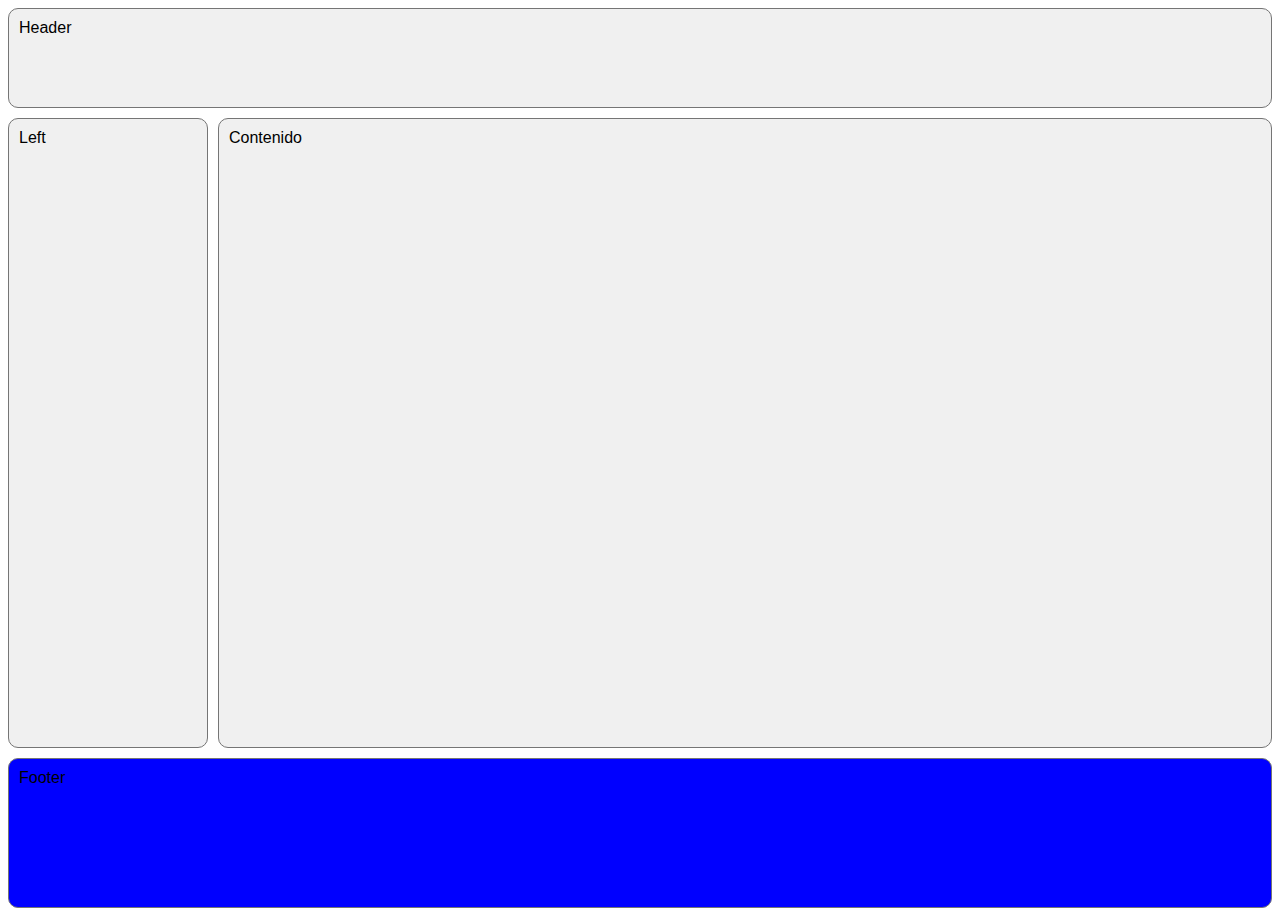
<file: Grid 1/index.html>
<!DOCTYPE html>
<html lang="en">
<head>
    <meta charset="UTF-8">
    <meta name="viewport" content="width=device-width, initial-scale=1.0">
    <meta http-equiv="X-UA-Compatible" content="ie=edge">
    <link rel="stylesheet" href="css/style.css">
    <title>Document</title>
</head>
<body>
    <section class="container">
        <div class="item header">Header</div>
        <div class="item left">Left</div>
        <div class="item contenido">Contenido</div>
        <div class="item footer">Footer</div>
    </section>
</body>
</html>
</file>
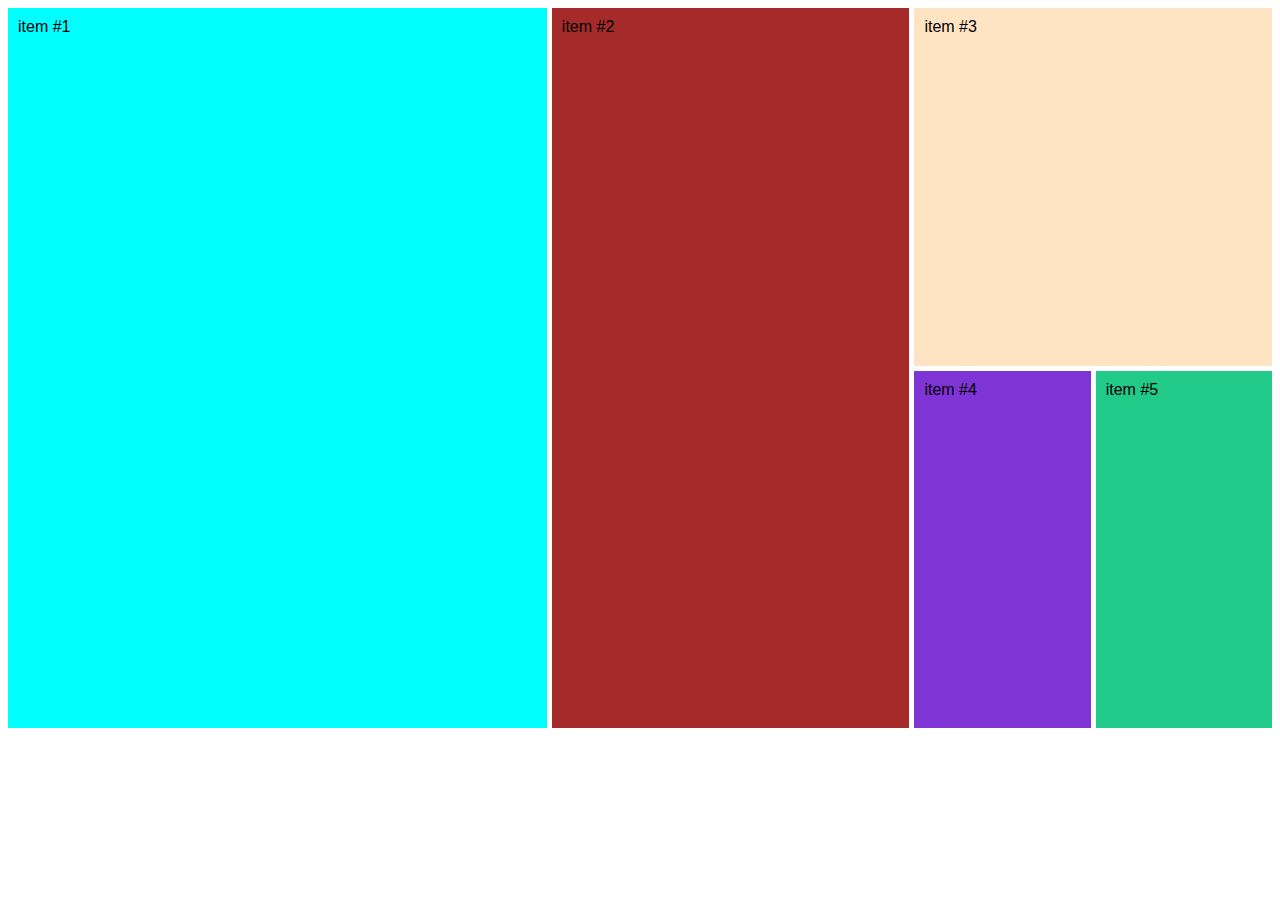
<file: Grid 2/index.html>
<!DOCTYPE html>
<html lang="en">
<head>
    <meta charset="UTF-8">
    <meta name="viewport" content="width=device-width, initial-scale=1.0">
    <meta http-equiv="X-UA-Compatible" content="ie=edge">
    <link rel="stylesheet" href="css/style.css">
    <title>Document</title>
</head>
<body>
    <section class="container">
        <div class="item">item #1</div>
        <div class="item">item #2</div>
        <div class="item">item #3</div>
        <div class="item">item #4</div>
        <div class="item">item #5</div>
    </section>
</body>
</html>
</file>
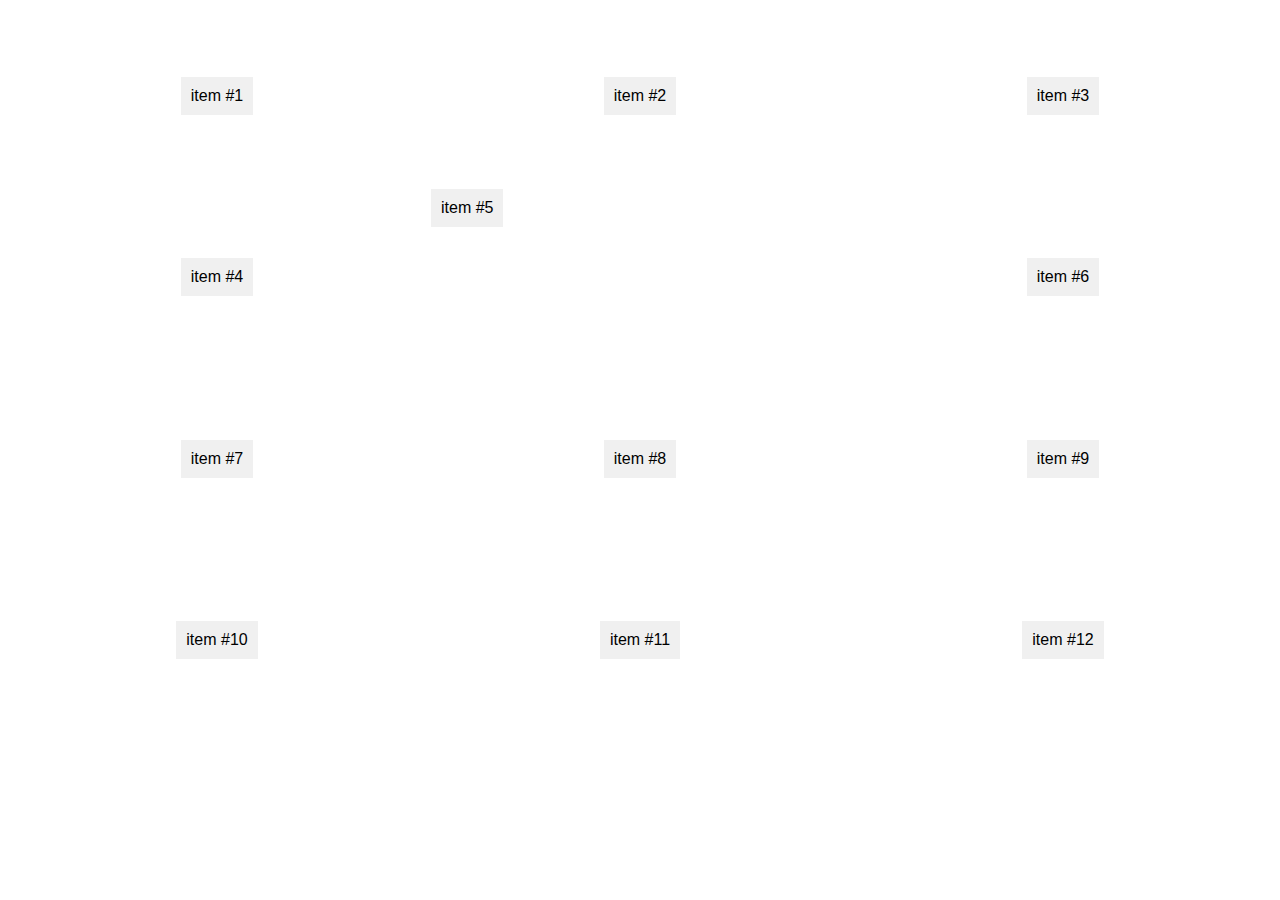
<file: Grid 3/index.html>
<!DOCTYPE html>
<html lang="en">
<head>
    <meta charset="UTF-8">
    <meta name="viewport" content="width=device-width, initial-scale=1.0">
    <meta http-equiv="X-UA-Compatible" content="ie=edge">
    <link rel="stylesheet" href="css/style.css">
    <title>Document</title>
</head>
<body>
    <section class="container">
        <div class="item">item #1</div>
        <div class="item">item #2</div>
        <div class="item">item #3</div>
        <div class="item">item #4</div>
        <div class="item">item #5</div>
        <div class="item">item #6</div>
        <div class="item">item #7</div>
        <div class="item">item #8</div>
        <div class="item">item #9</div>
        <div class="item">item #10</div>
        <div class="item">item #11</div>
        <div class="item">item #12</div>
    </section>
</body>
</html>
</file>
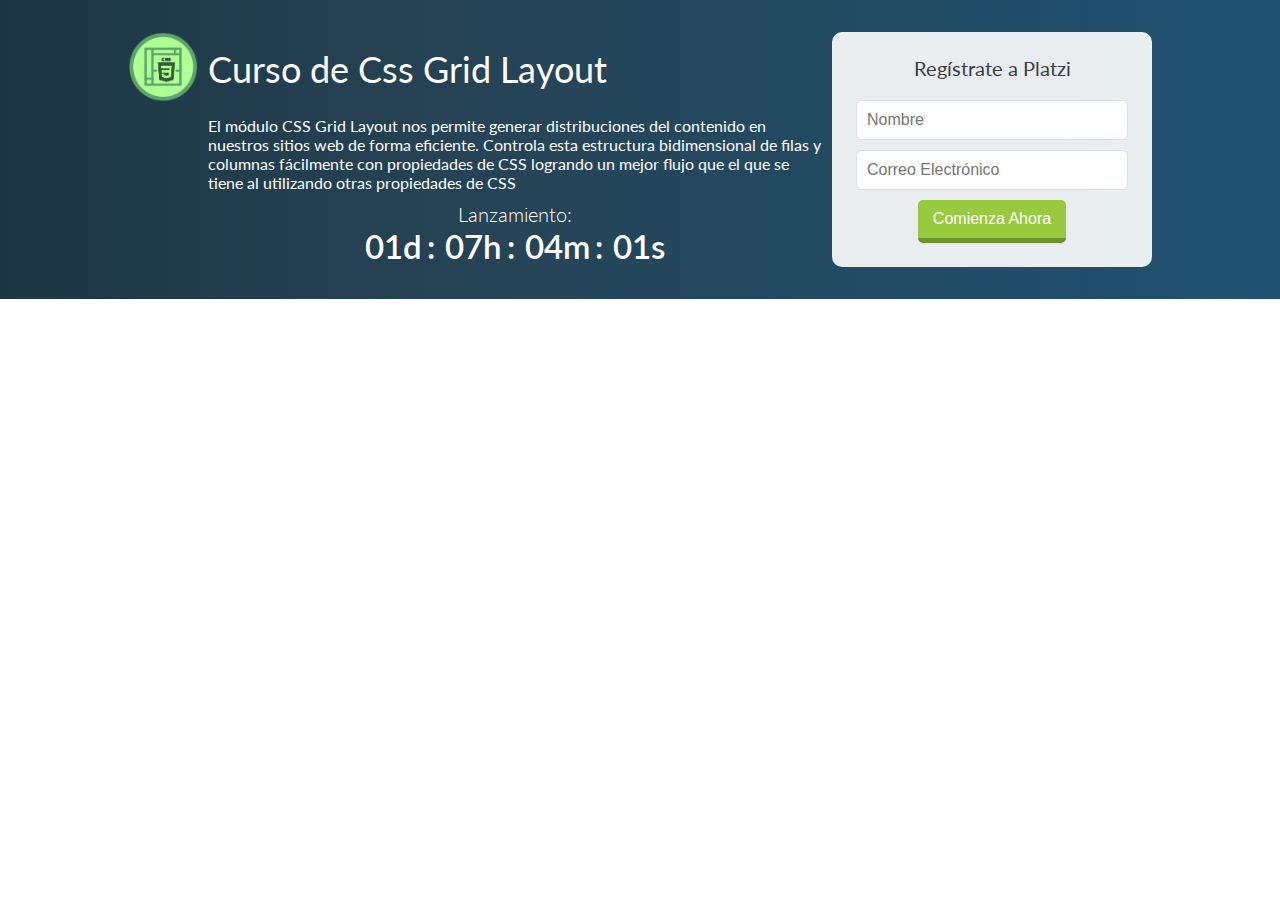
<file: Grid de Platzi/index.html>
<!DOCTYPE html>
<html lang="en">
<head>
    <meta charset="UTF-8">
    <meta name="viewport" content="width=device-width, initial-scale=1.0">
    <meta http-equiv="X-UA-Compatible" content="ie=edge">
    <link rel="stylesheet" href="css/style.css">
    <link href="https://fonts.googleapis.com/css?family=Lato:300,400,700&display=swap" rel="stylesheet">
    <title>Platzi</title>
</head>
<body> 
    <div class="hero">
        <div class="hero-container">
             <div class="badge">
            <img src="image/badge.png" alt="">
        </div>
        <h1 class="title">
            Curso de Css Grid Layout
        </h1>
        <div class="description">
            <p>El módulo CSS Grid Layout nos permite generar distribuciones del contenido en nuestros sitios web de forma eficiente. Controla esta estructura bidimensional de filas y columnas fácilmente con propiedades de CSS logrando un mejor flujo que el que se tiene al utilizando otras propiedades de CSS</p>
        </div>
        <form action="" class="form">
            <p>Regístrate a Platzi</p>
            <input type="text" placeholder="Nombre">
            <input type="email" placeholder="Correo Electrónico">
            <button type="submit">Comienza Ahora</button>
        </form>
        <div class="countdown">
            <p>Lanzamiento:</p>
            <p>
                <span>01d</span>
                <span>07h</span>
                <span>04m</span>
                <span>01s</span>
            </p>
        </div>
        </div> 
    </div>

    <!-- <section class="cursos">
        <div class="curso">
                <img src="image/1.png" alt="">
                <p>Aplicar eficientemente propiedades para obtener layouts dinámicos</p>
        </div>

        <div class="curso">
                <img src="image/2.png" alt="">
                <p>Aplicar eficientemente propiedades para obtener layouts dinámicos</p>
        </div>

        <div class="curso">
                <img src="image/3.png" alt="">
                <p>Aplicar eficientemente propiedades para obtener layouts dinámicos</p>
        </div>
        <div class="curso">
                <img src="image/4.png" alt="">
                <p>Aplicar eficientemente propiedades para obtener layouts dinámicos</p>
        </div>

        <div class="curso">
                <img src="image/5.png" alt="">
                <p>Aplicar eficientemente propiedades para obtener layouts dinámicos</p>
        </div>

        <div class="curso">
                <img src="image/6.png" alt="">
                <p>Aplicar eficientemente propiedades para obtener layouts dinámicos</p>
        </div>
      
    </section> -->

</body>
</html>
</file>
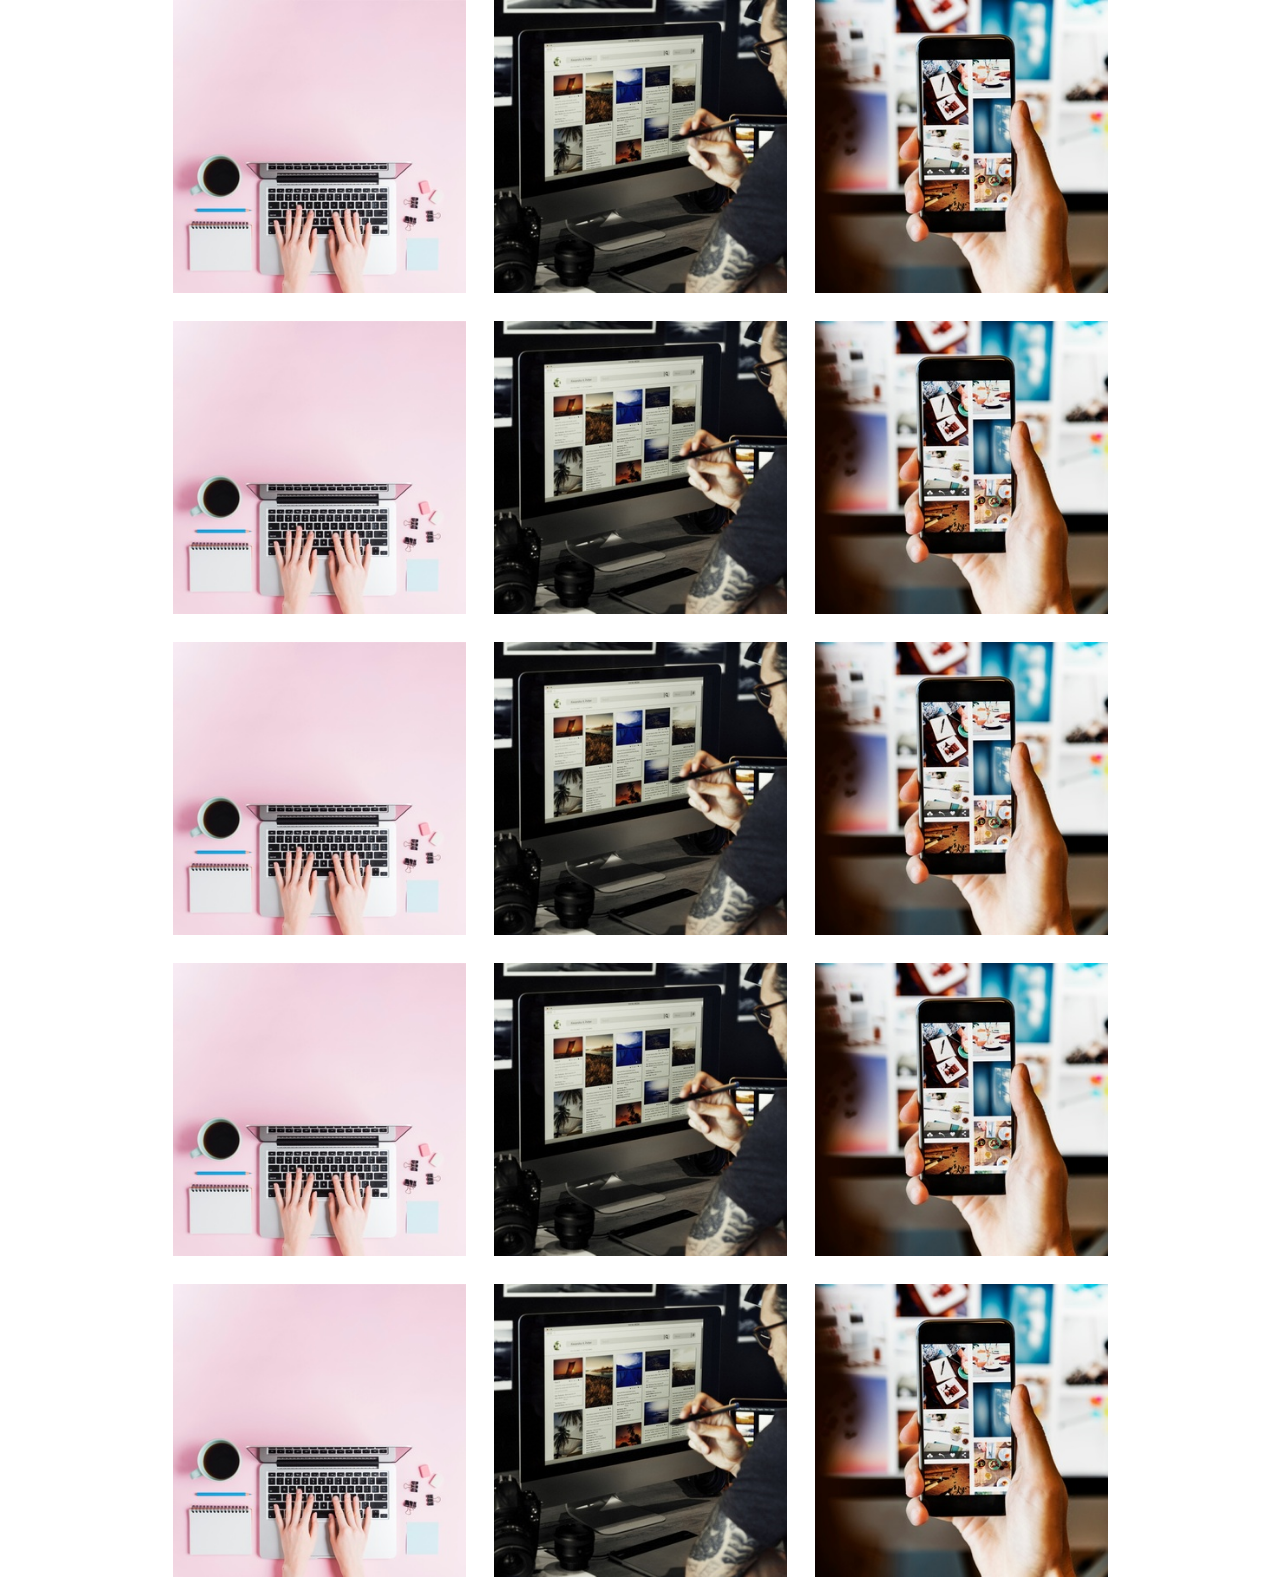
<file: Grid Instagram/index.html>
<!DOCTYPE html>
<html lang="en">
<head>
    <meta charset="UTF-8">
    <meta name="viewport" content="width=device-width, initial-scale=1.0">
    <meta http-equiv="X-UA-Compatible" content="ie=edge">
    <link rel="stylesheet" href="css/style.css">
    <title>Instagram</title>
</head>
<body> 
    <section class="post-list">
        <a href="" class="post">
            <figure class="post-image">
                <img src="image/a1.jpg" alt="">
            </figure>
            <span class="post-overlay">
                <p>
                    <span class="post-likes">150</span>
                    <span class="post-comments">30</span>
                </p>
            </span>
        </a>

        <a href="" class="post">
                <figure class="post-image">
                    <img src="image/a2.jpg" alt="">
                </figure>
                <span class="post-overlay">
                    <p>
                        <span class="post-likes">150</span>
                        <span class="post-comments">30</span>
                    </p>
                </span>
            </a>

        <a href="" class="post">
                <figure class="post-image">
                        <img src="image/a3.jpg" alt="">
                </figure>
                <span class="post-overlay">
                    <p>
                            <span class="post-likes">150</span>
                            <span class="post-comments">30</span>
                    </p>
                </span>
            </a>
            <a href="" class="post">
                    <figure class="post-image">
                        <img src="image/a1.jpg" alt="">
                    </figure>
                    <span class="post-overlay">
                        <p>
                            <span class="post-likes">150</span>
                            <span class="post-comments">30</span>
                        </p>
                    </span>
                </a>
        
                <a href="" class="post">
                        <figure class="post-image">
                            <img src="image/a2.jpg" alt="">
                        </figure>
                        <span class="post-overlay">
                            <p>
                                <span class="post-likes">150</span>
                                <span class="post-comments">30</span>
                            </p>
                        </span>
                    </a>
        
                <a href="" class="post">
                        <figure class="post-image">
                                <img src="image/a3.jpg" alt="">
                        </figure>
                        <span class="post-overlay">
                            <p>
                                    <span class="post-likes">150</span>
                                    <span class="post-comments">30</span>
                            </p>
                        </span>
                    </a>

                    <a href="" class="post">
                            <figure class="post-image">
                                <img src="image/a1.jpg" alt="">
                            </figure>
                            <span class="post-overlay">
                                <p>
                                    <span class="post-likes">150</span>
                                    <span class="post-comments">30</span>
                                </p>
                            </span>
                        </a>
                
                        <a href="" class="post">
                                <figure class="post-image">
                                    <img src="image/a2.jpg" alt="">
                                </figure>
                                <span class="post-overlay">
                                    <p>
                                        <span class="post-likes">150</span>
                                        <span class="post-comments">30</span>
                                    </p>
                                </span>
                            </a>
                
                        <a href="" class="post">
                                <figure class="post-image">
                                        <img src="image/a3.jpg" alt="">
                                </figure>
                                <span class="post-overlay">
                                    <p>
                                            <span class="post-likes">150</span>
                                            <span class="post-comments">30</span>
                                    </p>
                                </span>
                            </a>

                            <a href="" class="post">
                                    <figure class="post-image">
                                        <img src="image/a1.jpg" alt="">
                                    </figure>
                                    <span class="post-overlay">
                                        <p>
                                            <span class="post-likes">150</span>
                                            <span class="post-comments">30</span>
                                        </p>
                                    </span>
                                </a>
                        
                                <a href="" class="post">
                                        <figure class="post-image">
                                            <img src="image/a2.jpg" alt="">
                                        </figure>
                                        <span class="post-overlay">
                                            <p>
                                                <span class="post-likes">150</span>
                                                <span class="post-comments">30</span>
                                            </p>
                                        </span>
                                    </a>
                        
                                <a href="" class="post">
                                        <figure class="post-image">
                                                <img src="image/a3.jpg" alt="">
                                        </figure>
                                        <span class="post-overlay">
                                            <p>
                                                    <span class="post-likes">150</span>
                                                    <span class="post-comments">30</span>
                                            </p>
                                        </span>
                                    </a>

                                    <a href="" class="post">
                                            <figure class="post-image">
                                                <img src="image/a1.jpg" alt="">
                                            </figure>
                                            <span class="post-overlay">
                                                <p>
                                                    <span class="post-likes">150</span>
                                                    <span class="post-comments">30</span>
                                                </p>
                                            </span>
                                        </a>
                                
                                        <a href="" class="post">
                                                <figure class="post-image">
                                                    <img src="image/a2.jpg" alt="">
                                                </figure>
                                                <span class="post-overlay">
                                                    <p>
                                                        <span class="post-likes">150</span>
                                                        <span class="post-comments">30</span>
                                                    </p>
                                                </span>
                                            </a>
                                
                                        <a href="" class="post">
                                                <figure class="post-image">
                                                        <img src="image/a3.jpg" alt="">
                                                </figure>
                                                <span class="post-overlay">
                                                    <p>
                                                            <span class="post-likes">150</span>
                                                            <span class="post-comments">30</span>
                                                    </p>
                                                </span>
                                            </a>
    
        
    </section>

  

</body>
</html>
</file>
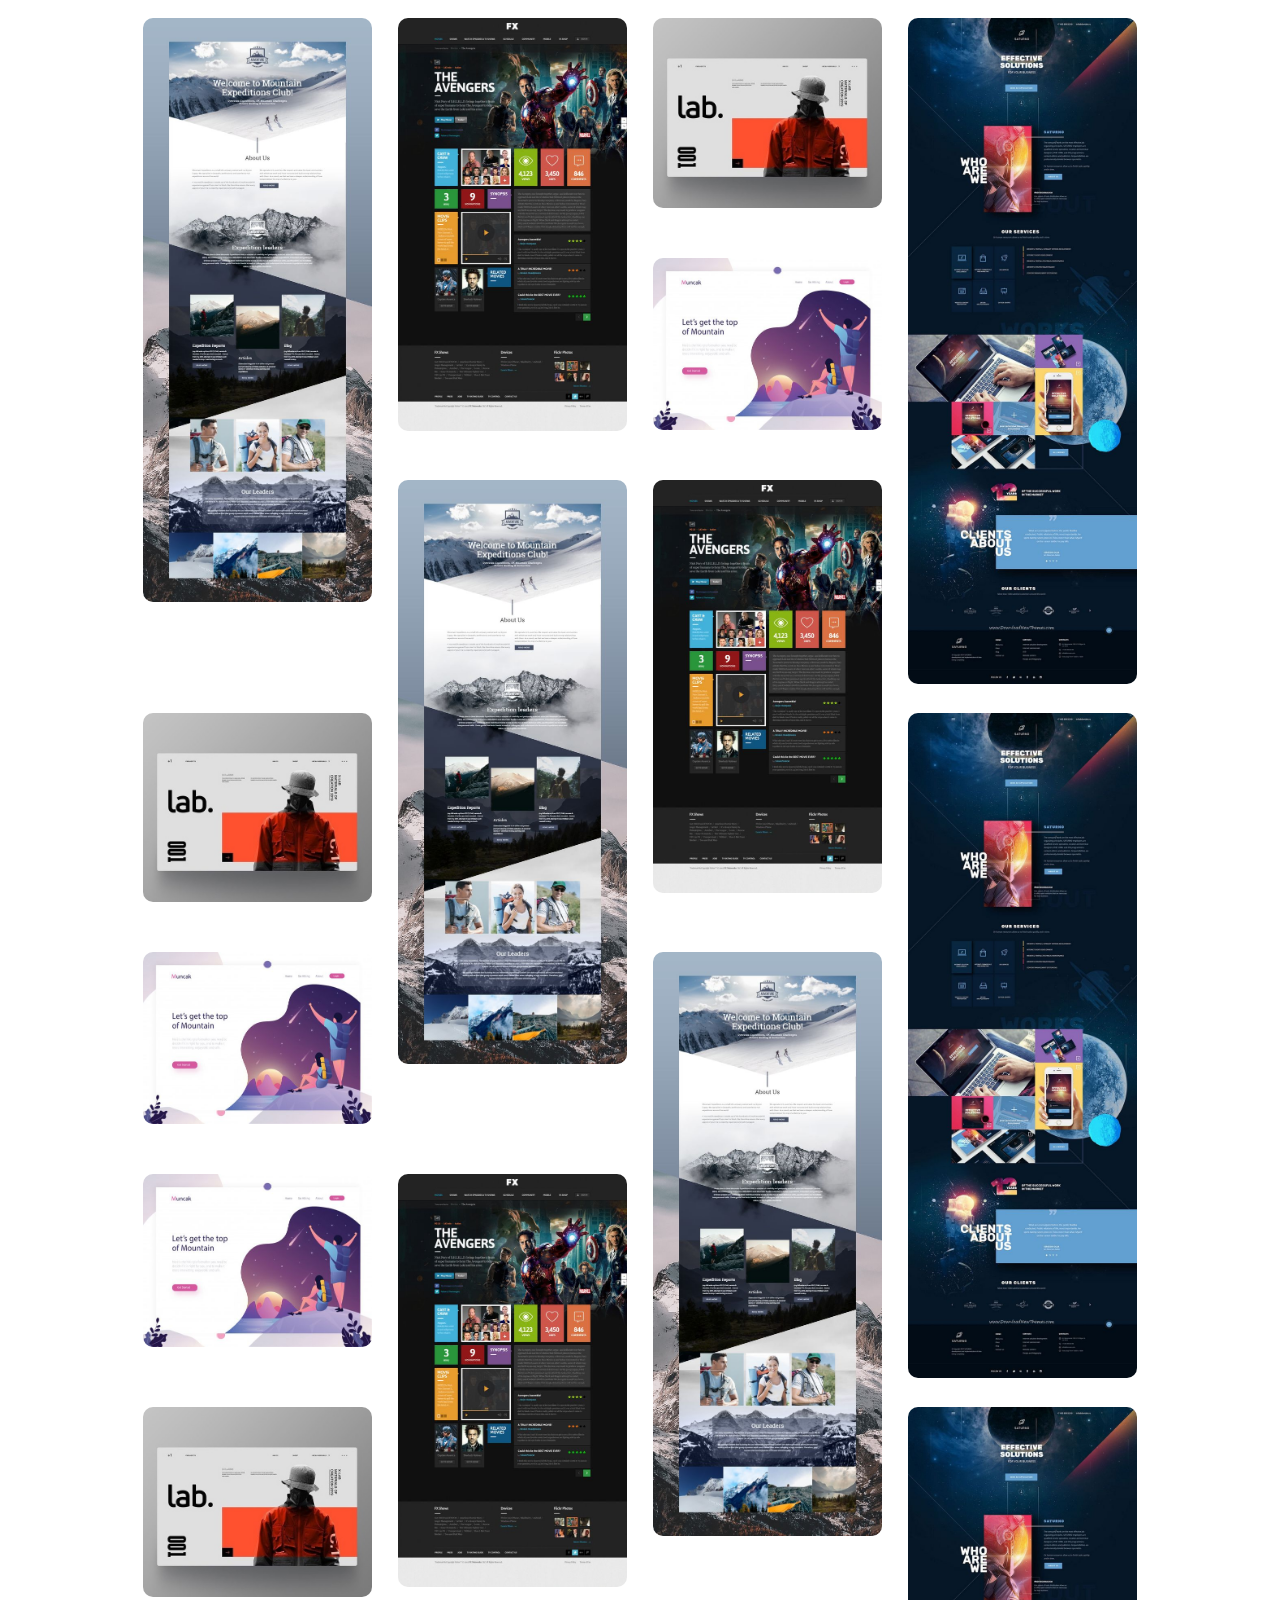
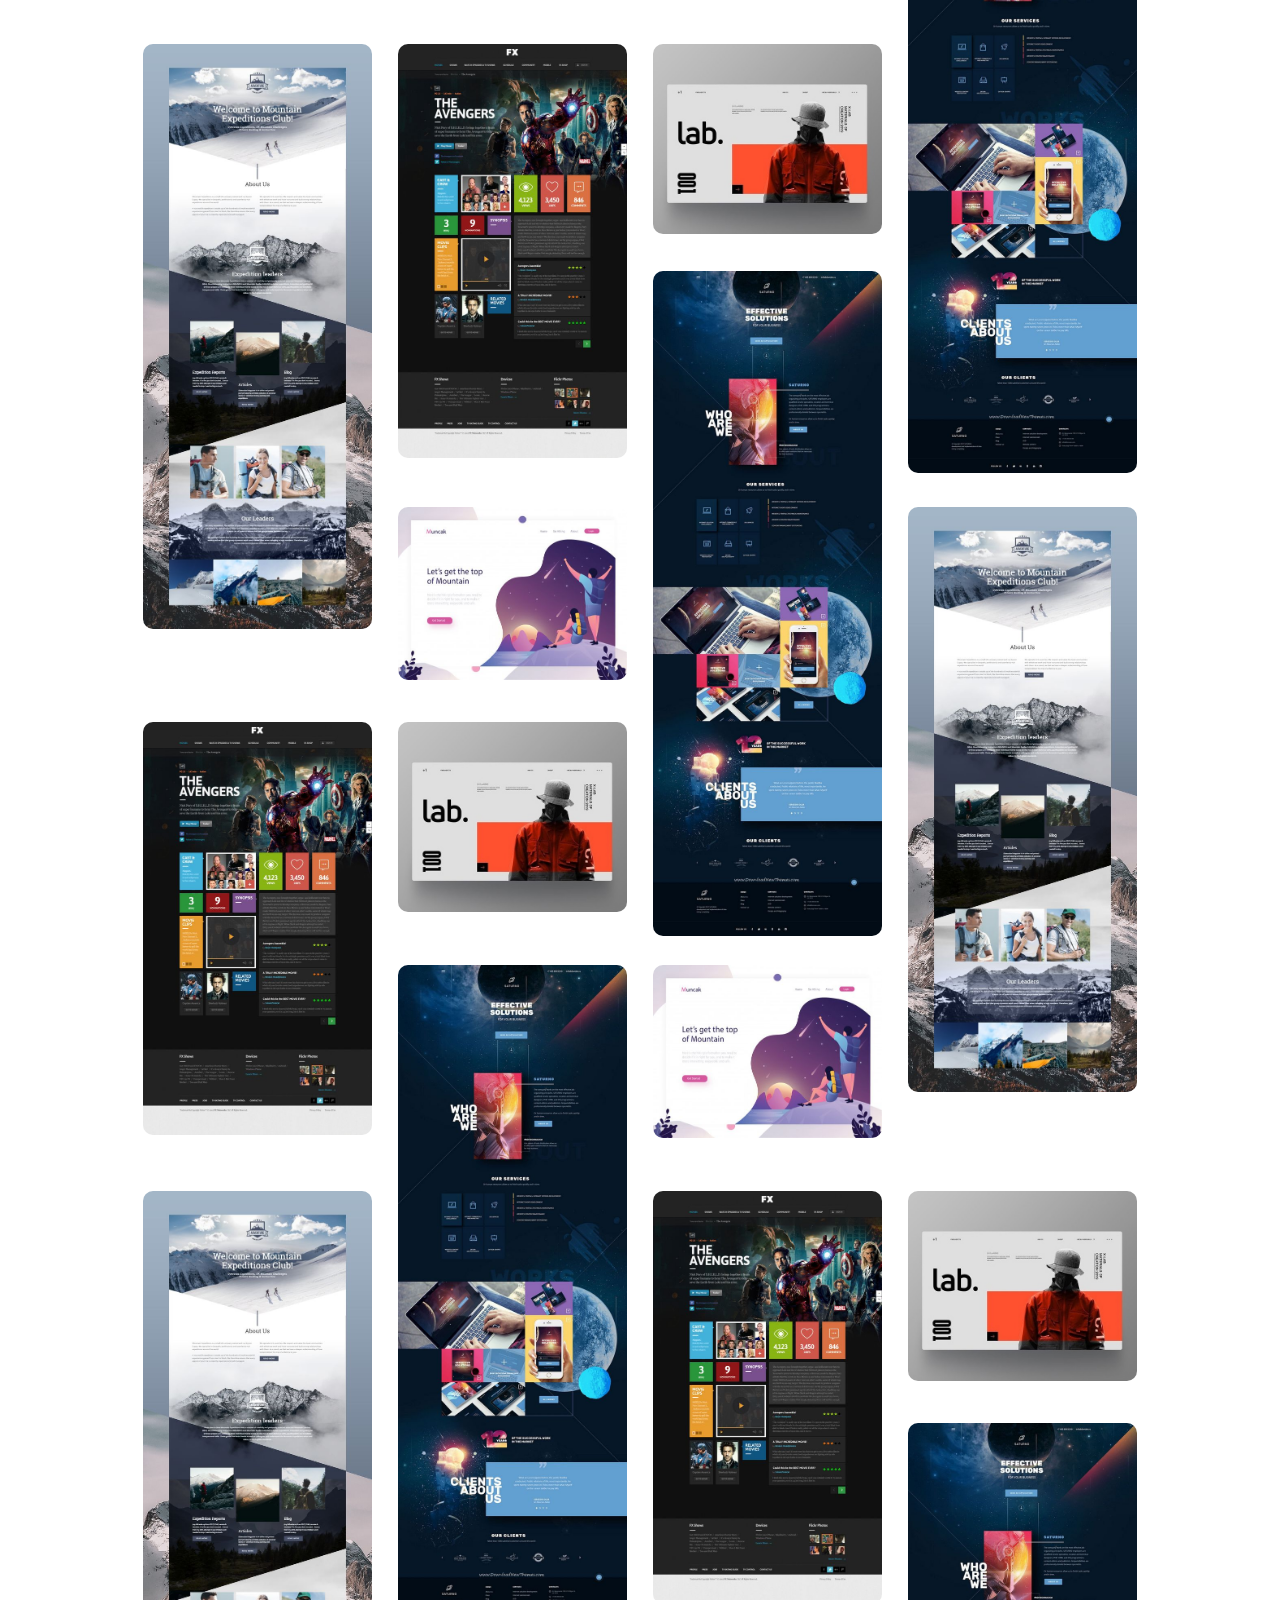
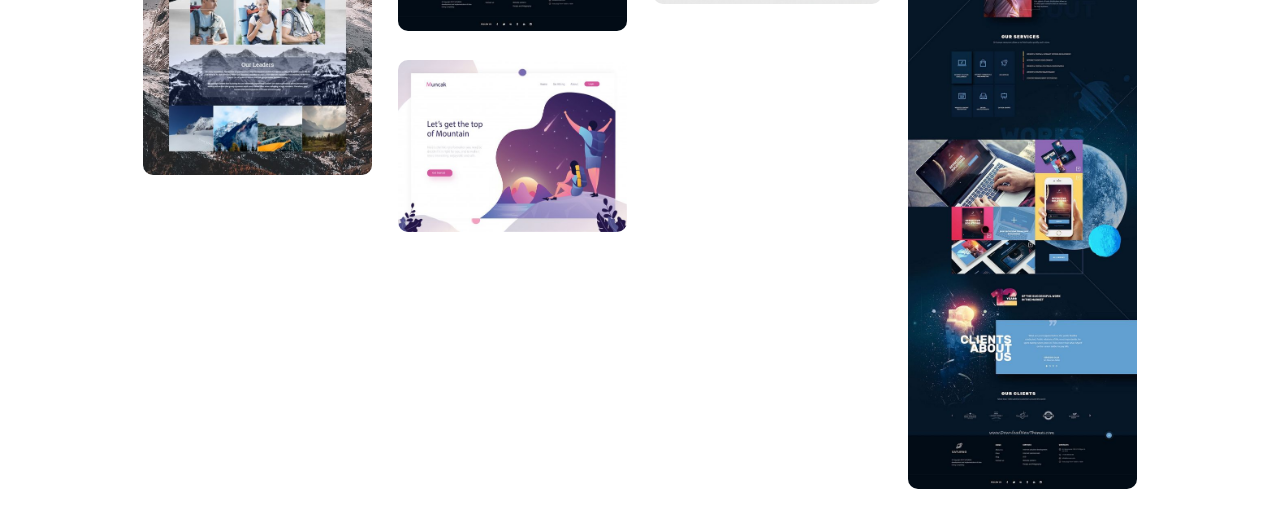
<file: Grid Pinterest/index.html>
<!DOCTYPE html>
<html lang="en">
<head>
    <meta charset="UTF-8">
    <meta name="viewport" content="width=device-width, initial-scale=1.0">
    <meta http-equiv="X-UA-Compatible" content="ie=edge">
    <link rel="stylesheet" href="css/style.css">
    <title>Pinterest</title>
</head>
<body> 

    <div class="container">

       
        <div class="item level-1">
            <img src="image/a1.jpg" alt="">
        </div>

        <div class="item level-2">
            <img src="image/a2.jpg" alt="">
        </div>
        <div class="item level-3">
                <img src="image/a3.jpg" alt="">
            </div>

        <div class="item level-4">
                <img src="image/a4.jpg" alt="">
        </div>

        <div class="item level-5">
                <img src="image/a5.jpg" alt="">
        </div>

            
        <div class="item level-1">
                <img src="image/a1.jpg" alt="">
            </div>
    
            <div class="item level-2">
                <img src="image/a2.jpg" alt="">
            </div>
            <div class="item level-3">
                    <img src="image/a3.jpg" alt="">
                </div>
    
            <div class="item level-4">
                    <img src="image/a4.jpg" alt="">
            </div>
    
            <div class="item level-5">
                    <img src="image/a5.jpg" alt="">
            </div>

                
        <div class="item level-1">
                <img src="image/a1.jpg" alt="">
            </div>

             <div class="item level-5">
                    <img src="image/a5.jpg" alt="">
            </div>
    
            <div class="item level-2">
                <img src="image/a2.jpg" alt="">
            </div>
            <div class="item level-3">
                    <img src="image/a3.jpg" alt="">
                </div>
    
            <div class="item level-4">
                    <img src="image/a4.jpg" alt="">
            </div>
    
          
        <div class="item level-1">
                <img src="image/a1.jpg" alt="">
            </div>
    
            <div class="item level-2">
                <img src="image/a2.jpg" alt="">
            </div>
            <div class="item level-3">
                    <img src="image/a3.jpg" alt="">
                </div>
    
            <div class="item level-4">
                    <img src="image/a4.jpg" alt="">
            </div>
    
            <div class="item level-5">
                    <img src="image/a5.jpg" alt="">
            </div>

                
        <div class="item level-1">
                <img src="image/a1.jpg" alt="">
            </div>
    
            <div class="item level-2">
                <img src="image/a2.jpg" alt="">
            </div>
            <div class="item level-3">
                    <img src="image/a3.jpg" alt="">
                </div>
    
            <div class="item level-4">
                    <img src="image/a4.jpg" alt="">
            </div>
    
            <div class="item level-5">
                    <img src="image/a5.jpg" alt="">
            </div>
        
            <div class="item level-1">
                    <img src="image/a1.jpg" alt="">
                </div>
        
                <div class="item level-2">
                    <img src="image/a2.jpg" alt="">
                </div>
                <div class="item level-3">
                        <img src="image/a3.jpg" alt="">
                    </div>
        
                <div class="item level-4">
                        <img src="image/a4.jpg" alt="">
                </div>
        
                <div class="item level-5">
                        <img src="image/a5.jpg" alt="">
                </div>
        

    </div>

</body>
</html>
</file>
<file: Grid 1/css/style.css>
body{
    font-family: Arial, Helvetica, sans-serif;
}

.container{
    display: grid;
    grid-template: 100px 1fr 150px / 200px 1fr;
    grid-gap: 10px;
    height: 100vh;
    grid-template-areas: "header header"
                         "left contenido"
                         "footer footer";
}

.header{
    grid-area: header;
    border-radius: 10px;
}

.left{
    grid-area: left;
    border-radius: 10px;

}

.contenido{
    grid-area: contenido;
    border-radius: 10px;
}

.footer{
    grid-area: footer;
    border-radius: 10px;
}

.item{
    background-color: rgb(240, 240, 240);;
    padding: 10px;
    border: 1px solid rgb(117, 117, 117);
}

.item:nth-of-type(4) {
    background: blue;
    overflow: auto;

  }
</file>
<file: Grid 2/css/style.css>
body{
    font-family: Arial, Helvetica, sans-serif;
}

.container{
    display: grid;
    grid-template-columns: repeat(7, 1fr);
    grid-template-rows: repeat(2, 1fr);
    height: 80vh;
    grid-gap: 5px;

}

.header{
    grid-area: header;
    border-radius: 10px;
}

.left{
    grid-area: left;
    border-radius: 10px;

}

.contenido{
    grid-area: contenido;
    border-radius: 10px;
}

.footer{
    grid-area: footer;
    border-radius: 10px;
}

.item{
    background-color: rgb(240, 240, 240);;
    padding: 10px;
   
}

.item:nth-of-type(1) {
    grid-column: 1 / span 3;
    grid-row: 1 / span 2;
    background-color: aqua;

  }

  .item:nth-of-type(2) {
    grid-column: 4 / span 2;
    grid-row: 1 / span 2;
    background-color: brown;

  }

  .item:nth-of-type(3) {
    grid-column: 6 / span 2;
    background-color: bisque;

  }

  .item:nth-of-type(4) {

    background-color: rgb(127, 52, 214);

  }

  .item:nth-of-type(5) {
  
    background-color: rgb(34, 202, 138);

  }
</file>
<file: Grid 3/css/style.css>
body{
    font-family: Arial, Helvetica, sans-serif;
}

.container{
    display: grid;
    grid-template-columns: repeat(3, 1fr);
    grid-template-rows: repeat(4, 1fr);
    justify-items: center;
    align-items: center;
    height: 80vh;
    grid-gap: 5px;

}

.item:nth-of-type(5){
  align-self: start;
  justify-self: start;
}

.header{
    grid-area: header;
    border-radius: 10px;
}

.left{
    grid-area: left;
    border-radius: 10px;

}

.contenido{
    grid-area: contenido;
    border-radius: 10px;
}

.footer{
    grid-area: footer;
    border-radius: 10px;
}

.item{
    background-color: rgb(240, 240, 240);;
    padding: 10px;
   
}
</file>
<file: Grid de Platzi/css/style.css>
body{
    font-family: 'Lato', sans-serif;
    margin: 0;
}

p{
    margin: 0;
}

.title{
    font-size: 36px;
    font-weight: normal;
    margin: 0;
    display: flex;
    align-items: center;
    grid-area: title;
}

.hero{
    background: linear-gradient(90deg, rgba(28,54,67,1) 0%, rgba(38,67,85,1) 35%, rgba(31,82,113,1) 100%);
    color: white;
    padding: 32px 15px;
    display: grid;
    grid-template-columns: minmax(auto, 1024px);
    justify-content: center;
}

.hero-container{
    display: grid;
    grid-template-columns: 70px 1fr 320px;
    grid-gap: 10px;
    grid-template-areas:"badge title form"
                        ". description form"
                        ". countdown form";
}

.badge{
    grid-area: badge;
}

.badge img{
    max-width: 70px;
}

.description{
    grid-area: description;
}
.form{
    grid-area: form;
    text-align: center;
    background: rgb(255, 255, 255, .9);
    padding: 1.5em;
    border-radius: 10px;
}

.form input{
    width: 100%;
    padding: 10px;
    font-size: 16px;
    border: 1px solid #dbdbe2;
    border-radius: 5px;
    box-sizing: border-box;
    margin-bottom: 10px;
}

.form p{
    font-size: 20px;
    color: #3a3b3f;
    margin-bottom: 1em;
}

.form button{
    background: #98ca3f;
    color: white;
    padding: 10px 15px;
    border-radius: 5px;
    border: none;
    border-bottom: 5px solid #6d932b;
    display: inline-block;
    font-size: 16px;
}

.countdown{
    grid-area: countdown;
}

.countdown p{
    font-size: 20px;
    text-align: center;
    font-weight: 300;
}

.countdown span{
    font-size: 33px;
    font-weight: 600;
}

.countdown span:after{
    content: ":";
    display: inline-block;
    margin: 0 5px;
 
}

.countdown span:last-child:after{
   display: none;
}

@media screen and (max-width: 768px){

    .hero-container{
    grid-template-columns: 70px 1fr;
    grid-template-areas:"badge title"
                        "description description"
                        "form form"
                        "countdown countdown";

    }

}

/* 
.cursos{
    display: grid;
    grid-template-columns: repeat(3, 300px);
    grid-template-rows: repeat(2, 300px);
    justify-content: center;
    margin: 0;
    margin-top: 100px;

}

.curso img{
    width: 100px;
} */
</file>
<file: Grid Instagram/css/style.css>
body{
    margin:0;
    font-family: 'Segoe UI', Tahoma, Geneva, Verdana, sans-serif;

}


.post{
    cursor: pointer;
    position: relative;
    display: block;

}

.post-list{
    display: grid;
    grid-template-columns: repeat(3, minmax(100px, 293px));
    justify-content: center;
    grid-gap: 28px;
}

@media screen and (max-width: 768px) {
    .post-list {
      grid-gap: 3px;
    }
  }

.post-image{
    margin: 0;
}

.post-image img{
    width: 100%;
    vertical-align: top;
}

.post-overlay{
    background: rgba(0, 0, 0, .4);
    position: absolute;
    left: 0;
    right: 0;
    bottom: 0;
    top: 0;
    display: none;
    align-items: center;
    justify-content: center;
    color: white;
    text-align: center;
}

.post:hover .post-overlay{
    display: flex;
}

.post-likes,
.post-comments{
    width: 60px;
    margin: 5px;
    font-weight: bold;
    text-align: center;
    display: inline-block;
}
</file>
<file: Grid Pinterest/css/style.css>
.container{
    display: grid;
    grid-template-columns: repeat(auto-fill, 250px);
    grid-gap: 5px;
    justify-content: center;
}

.item{
    border-radius: 5px;
    padding: 10px;
    background: rgb(255, 255, 255);

}

.item img{
    max-width: 100%;
    border-radius: 10px;
}


.level-4{  
    grid-row-end: span 3;

}

.level-1{  
    grid-row-end: span 3;

}

.level-2{
    grid-row-end: span 2;

}

.level-3{
    grid-row-end: span 1;

}
</file>
